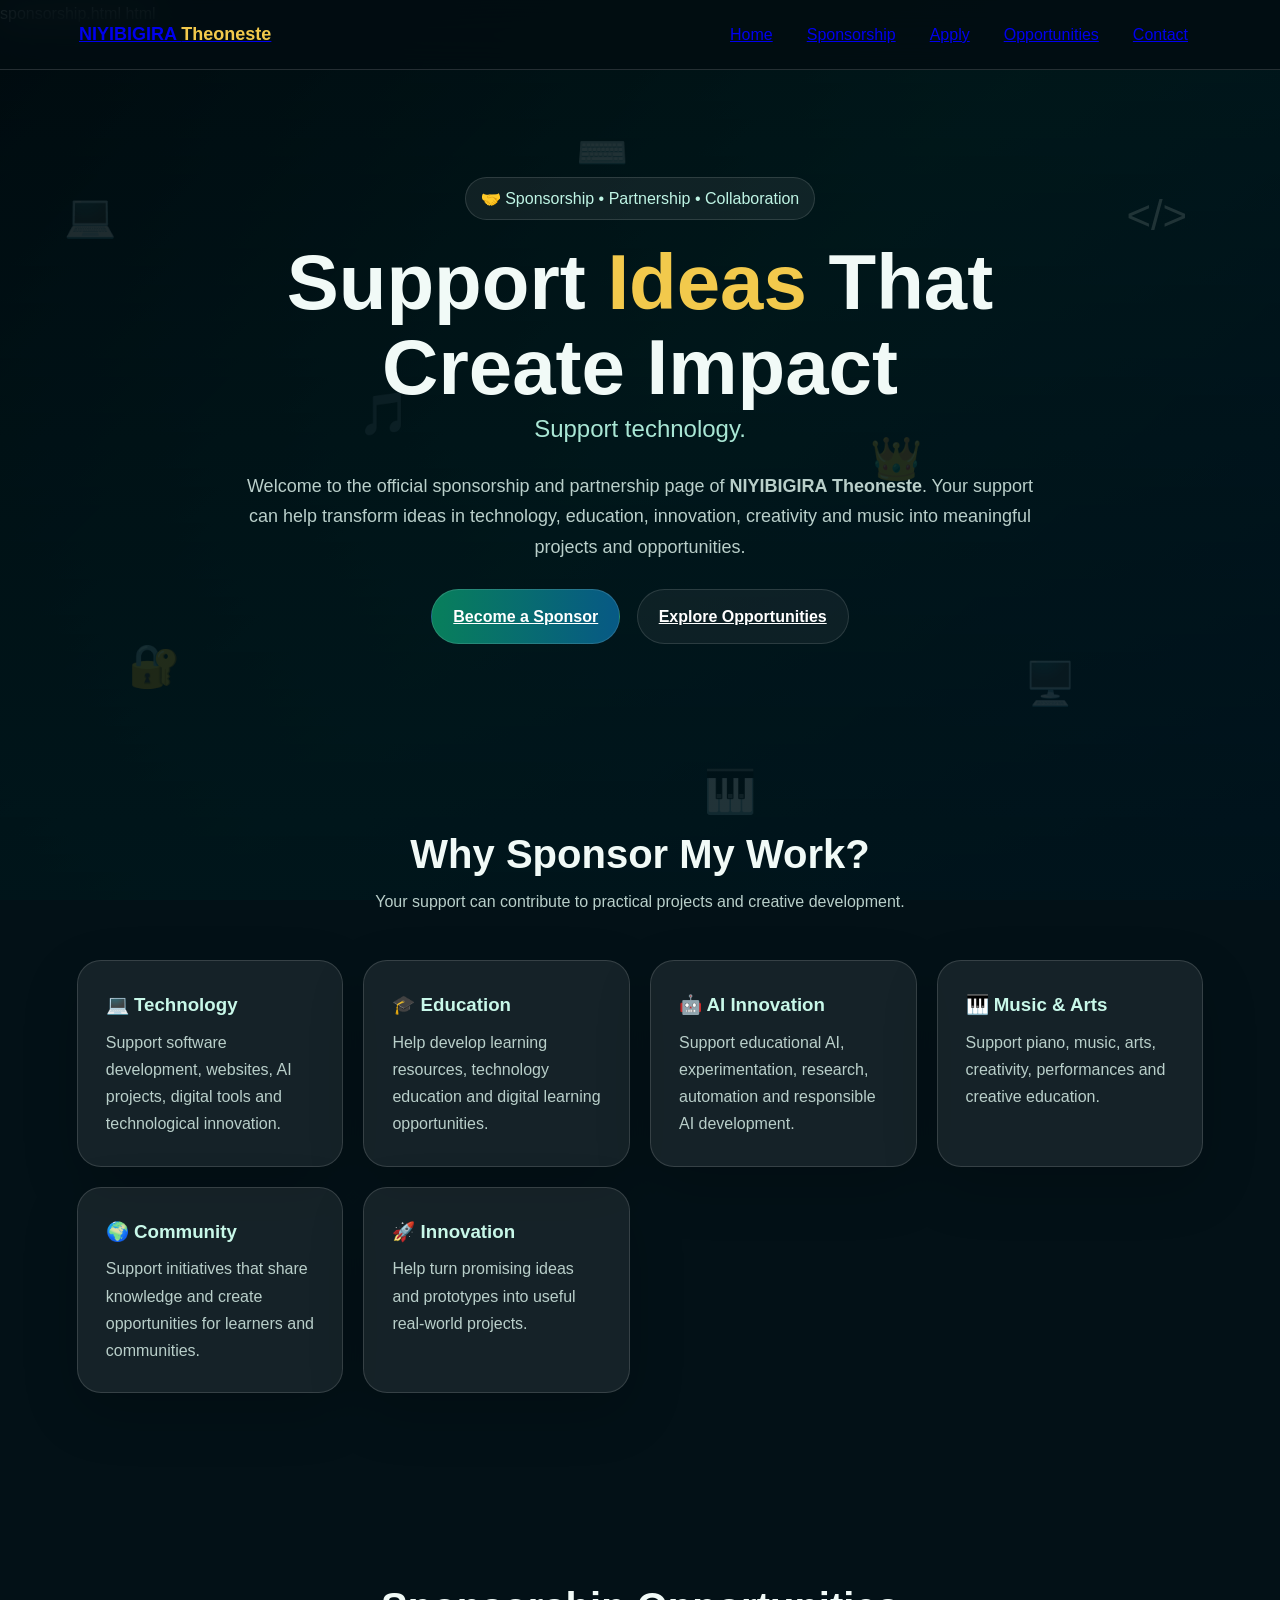
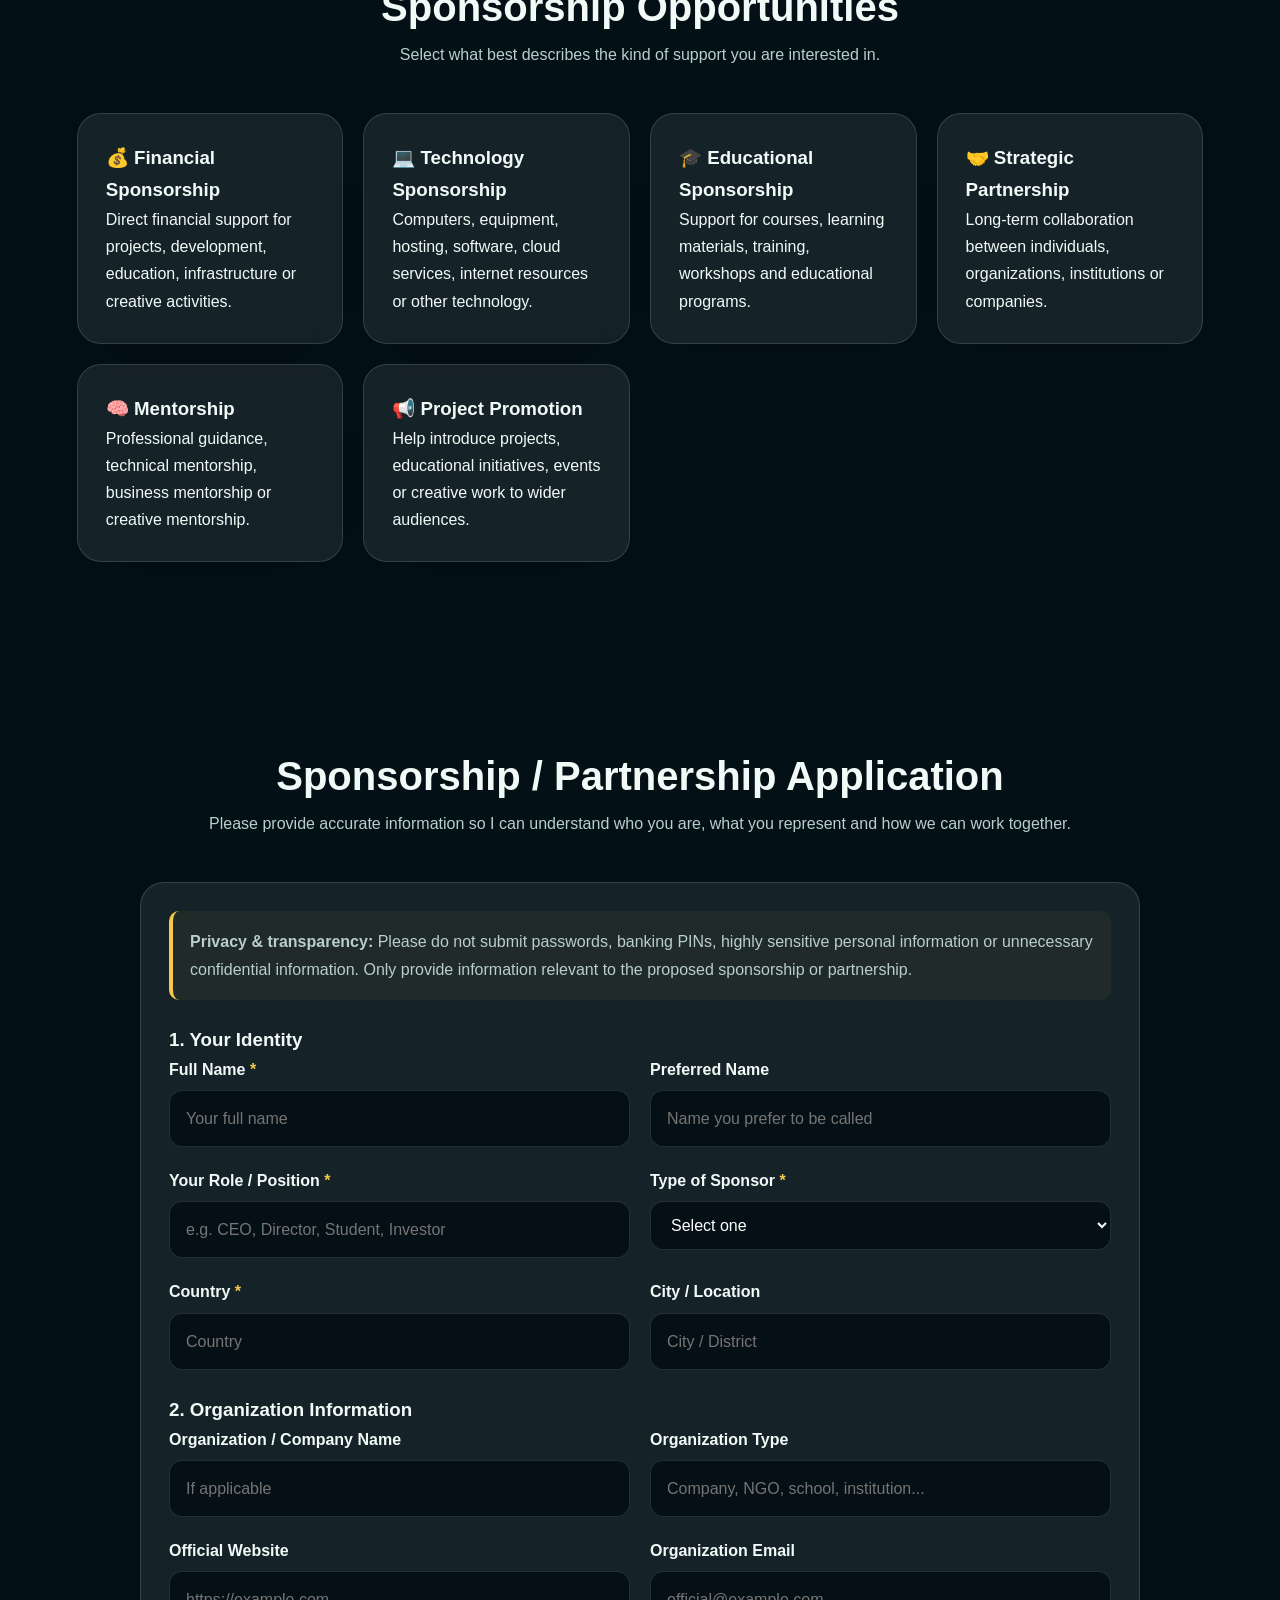
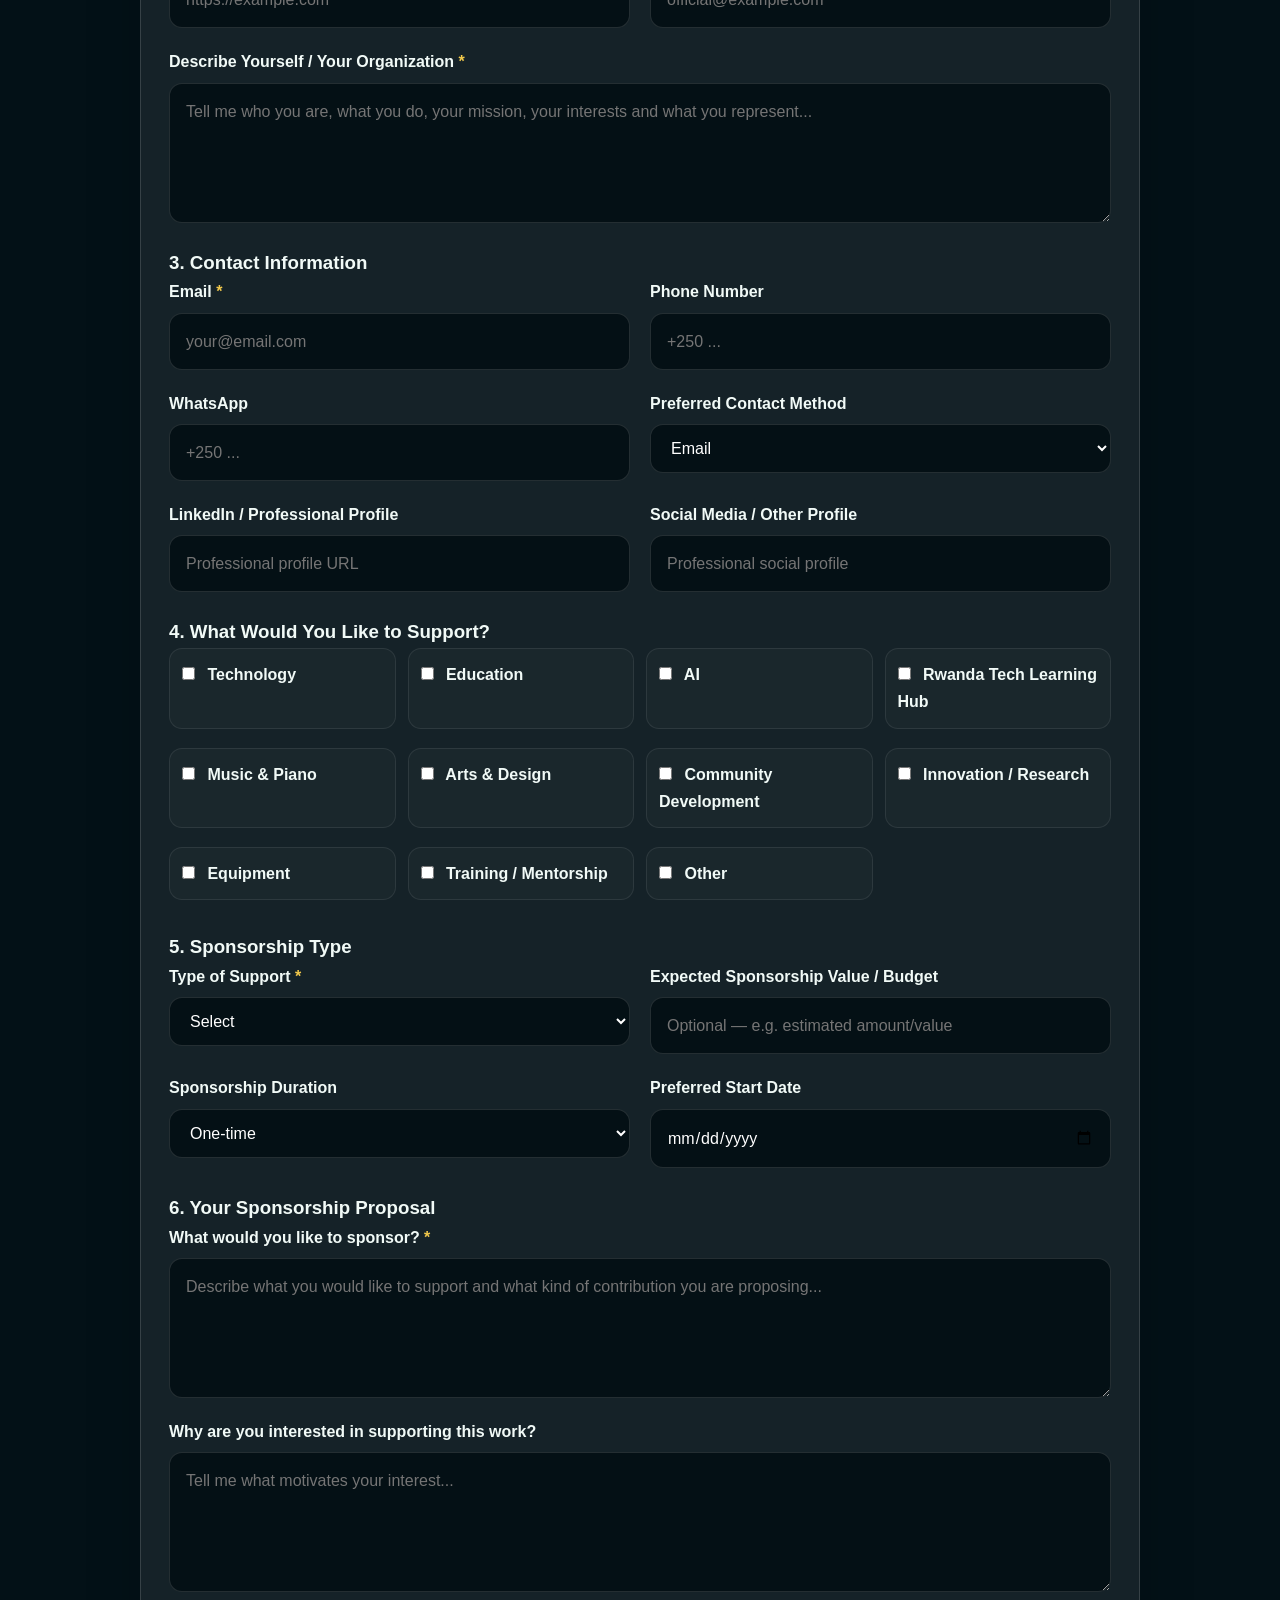
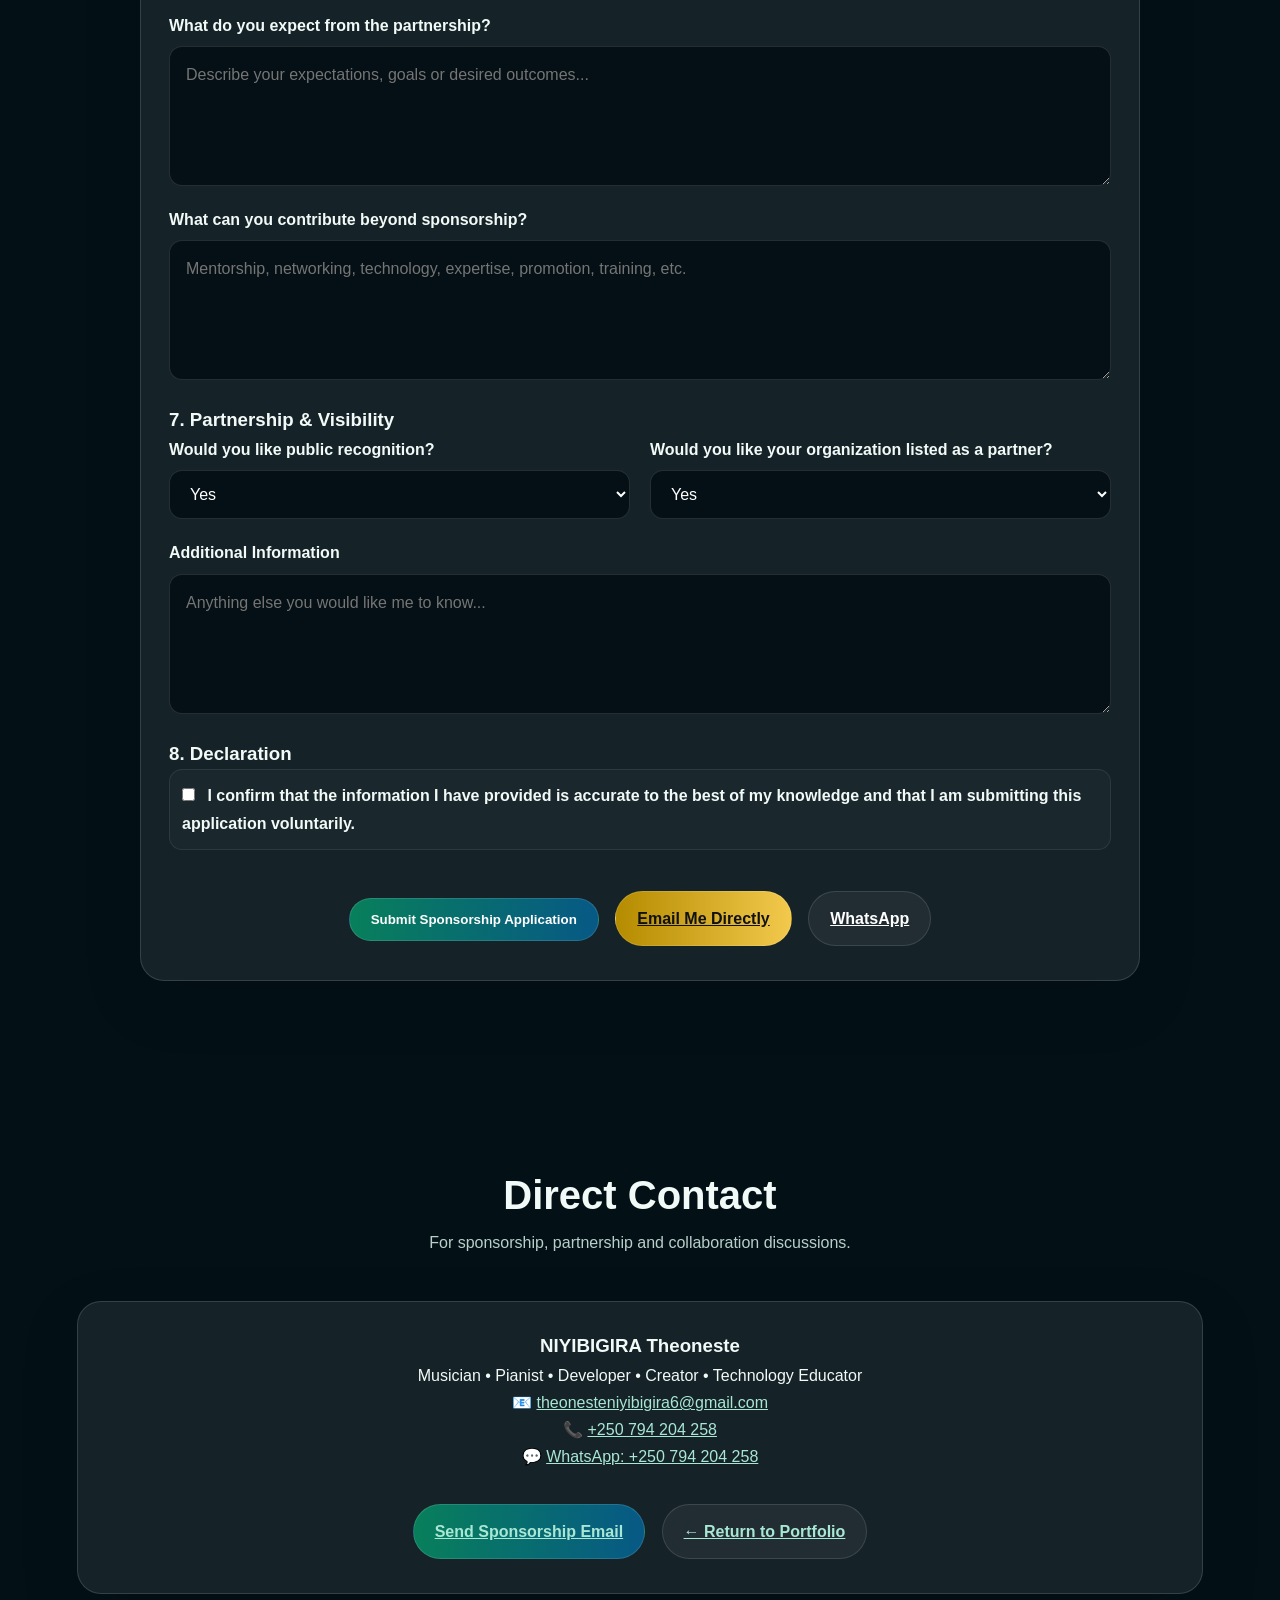
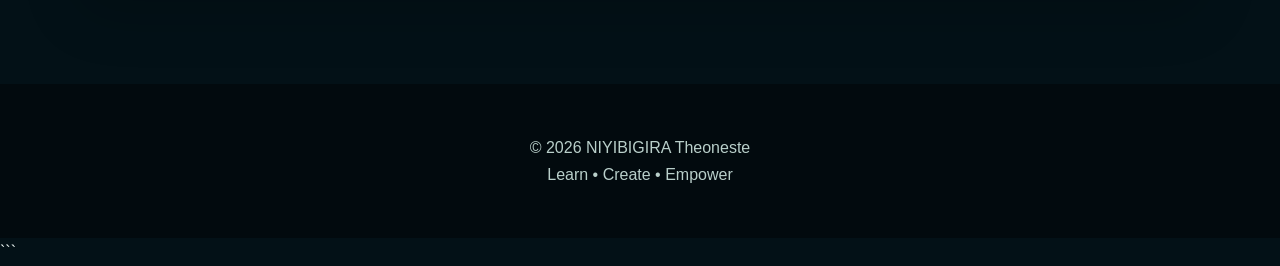
<file: nnnnsponsorship.html>
sponsorship.html

html
<!DOCTYPE html>
<html lang="en">
<head>
<meta charset="UTF-8">
<meta name="viewport" content="width=device-width, initial-scale=1.0">

<meta name="description"
content="Sponsorship and Partnership Application — NIYIBIGIRA Theoneste">

<title>Sponsor / Partner | NIYIBIGIRA Theoneste</title>

<style>
:root{
    --blue:#075985;
    --blue2:#0ea5e9;
    --green:#087f5b;
    --green2:#10b981;
    --yellow:#f2c94c;
    --dark:#031117;
    --dark2:#061c23;
    --card:rgba(255,255,255,.075);
    --border:rgba(255,255,255,.14);
    --text:#f1faf7;
    --muted:#b9cfca;
    --danger:#ff7676;
}

*{
    margin:0;
    padding:0;
    box-sizing:border-box;
    scroll-behavior:smooth;
}

body{
    font-family:Inter,Segoe UI,Arial,sans-serif;
    color:var(--text);
    background:#031117;
    line-height:1.7;
    overflow-x:hidden;
}

body::before{
    content:"";
    position:fixed;
    inset:0;
    z-index:-10;
    background:
        linear-gradient(
            135deg,
            rgba(1,15,20,.94),
            rgba(3,64,61,.84),
            rgba(2,37,65,.94)
        );
}

#background{
    position:fixed;
    inset:0;
    z-index:-9;
    overflow:hidden;
    pointer-events:none;
}

.bg{
    position:absolute;
    inset:-5%;
    background-size:cover;
    background-position:center;
    opacity:0;
    animation:bgMove 42s infinite;
}

.bg:nth-child(1){
    background-image:url("https://images.unsplash.com/photo-1515879218367-8466d910aaa4?auto=format&fit=crop&w=2200&q=80");
}

.bg:nth-child(2){
    background-image:url("https://images.unsplash.com/photo-1498050108023-c5249f4df085?auto=format&fit=crop&w=2200&q=80");
    animation-delay:7s;
}

.bg:nth-child(3){
    background-image:url("https://images.unsplash.com/photo-1555066931-4365d14bab8c?auto=format&fit=crop&w=2200&q=80");
    animation-delay:14s;
}

.bg:nth-child(4){
    background-image:url("https://images.unsplash.com/photo-1550751827-4bd374c3f58b?auto=format&fit=crop&w=2200&q=80");
    animation-delay:21s;
}

.bg:nth-child(5){
    background-image:url("https://images.unsplash.com/photo-1524178232363-1fb2b075655?auto=format&fit=crop&w=2200&q=80");
    animation-delay:28s;
}

.bg:nth-child(6){
    background-image:url("https://images.unsplash.com/photo-1511379938547-c1f69419868d?auto=format&fit=crop&w=2200&q=80");
    animation-delay:35s;
}

@keyframes bgMove{
    0%,15%{
        opacity:0;
        transform:scale(1.08);
    }
    5%,12%{
        opacity:.25;
    }
    20%,100%{
        opacity:0;
        transform:scale(1);
    }
}

#background::after{
    content:"";
    position:absolute;
    inset:0;
    background:
        linear-gradient(
            180deg,
            rgba(0,8,12,.68),
            rgba(0,17,23,.87)
        );
}

.floating{
    position:fixed;
    inset:0;
    z-index:-5;
    pointer-events:none;
    overflow:hidden;
}

.float{
    position:absolute;
    font-size:42px;
    opacity:.13;
    animation:float 12s ease-in-out infinite;
}

.float:nth-child(1){left:5%;top:20%}
.float:nth-child(2){left:88%;top:20%;animation-delay:2s}
.float:nth-child(3){left:10%;top:70%;animation-delay:4s}
.float:nth-child(4){left:80%;top:72%;animation-delay:6s}
.float:nth-child(5){left:45%;top:13%;animation-delay:1s}
.float:nth-child(6){left:55%;top:84%;animation-delay:3s}
.float:nth-child(7){left:28%;top:42%;animation-delay:5s}
.float:nth-child(8){left:68%;top:47%;animation-delay:7s}

@keyframes float{
    0%,100%{
        transform:translateY(0) rotate(-4deg);
    }
    50%{
        transform:translateY(-30px) rotate(6deg);
    }
}

.nav{
    position:fixed;
    top:0;
    left:0;
    right:0;
    z-index:1000;
    background:rgba(2,13,18,.88);
    backdrop-filter:blur(18px);
    border-bottom:1px solid var(--border);
}

.nav-inner{
    max-width:1250px;
    margin:auto;
    padding:13px 5%;
    display:flex;
    justify-content:space-between;
    align-items:center;
}

.brand{
    font-weight:900;
    font-size:18px;
}

.brand span{
    color:var(--yellow);
}

.nav-links{
    display:flex;
    gap:8px;
}

.nav-links a{
    padding:8px 13px;
    border-radius:30px;
    transition:.3s;
}

.nav-links a:hover{
    background:linear-gradient(90deg,var(--green),var(--blue));
    transform:translateY(-3px);
}

.menu{
    display:none;
    background:none;
    border:0;
    color:white;
    font-size:28px;
}

.hero{
    min-height:75vh;
    padding:150px 6% 80px;
    display:grid;
    place-items:center;
    text-align:center;
}

.hero-content{
    max-width:950px;
}

.badge{
    display:inline-block;
    padding:7px 15px;
    border-radius:50px;
    background:#ffffff10;
    border:1px solid #ffffff20;
    color:#bff5e5;
    margin-bottom:20px;
}

.hero h1{
    font-size:clamp(42px,7vw,78px);
    line-height:1.08;
}

.hero h1 span{
    color:var(--yellow);
}

.hero p{
    max-width:800px;
    margin:20px auto;
    color:var(--muted);
    font-size:18px;
}

.typing{
    color:#a9e7d5;
    font-size:24px;
    min-height:42px;
}

.container{
    max-width:1150px;
    margin:auto;
}

section{
    padding:90px 6%;
    scroll-margin-top:80px;
}

.title{
    text-align:center;
    margin-bottom:45px;
}

.title h2{
    font-size:40px;
}

.title p{
    color:var(--muted);
}

.card{
    background:var(--card);
    border:1px solid var(--border);
    border-radius:24px;
    padding:28px;
    box-shadow:0 20px 55px rgba(0,0,0,.18);
    transition:.35s;
}

.card:hover{
    transform:translateY(-7px);
    border-color:#f2c94c66;
}

.info-grid{
    display:grid;
    grid-template-columns:repeat(auto-fit,minmax(230px,1fr));
    gap:20px;
}

.info-card h3{
    color:#c8f8e9;
    margin-bottom:8px;
}

.info-card p{
    color:var(--muted);
}

.form-card{
    max-width:1000px;
    margin:auto;
}

.form-grid{
    display:grid;
    grid-template-columns:1fr 1fr;
    gap:20px;
}

.full{
    grid-column:1/-1;
}

label{
    display:block;
    margin-bottom:7px;
    font-weight:700;
}

.required{
    color:var(--yellow);
}

input,
select,
textarea{
    width:100%;
    padding:14px 16px;
    background:#020d12cc;
    border:1px solid #ffffff20;
    border-radius:13px;
    color:white;
    outline:none;
    transition:.3s;
    font:inherit;
}

select option{
    background:#061c23;
    color:white;
}

textarea{
    min-height:140px;
    resize:vertical;
}

input:focus,
select:focus,
textarea:focus{
    border-color:var(--yellow);
    box-shadow:0 0 0 3px #f2c94c18;
}

.group{
    margin-top:24px;
}

.check-grid{
    display:grid;
    grid-template-columns:repeat(auto-fit,minmax(210px,1fr));
    gap:12px;
}

.check{
    padding:12px;
    border:1px solid #ffffff14;
    border-radius:13px;
    background:#ffffff06;
    cursor:pointer;
    transition:.3s;
}

.check:hover{
    background:#ffffff0d;
    transform:translateY(-2px);
}

.check input{
    width:auto;
    margin-right:8px;
}

.btn{
    display:inline-block;
    padding:13px 21px;
    margin:6px;
    border-radius:40px;
    border:1px solid #ffffff20;
    background:#ffffff0d;
    color:white;
    cursor:pointer;
    font-weight:700;
    transition:.3s;
}

.btn:hover{
    transform:translateY(-4px);
    box-shadow:0 12px 30px #0005;
}

.primary{
    background:linear-gradient(90deg,var(--green),var(--blue));
}

.yellow{
    background:linear-gradient(90deg,#b58b00,#f2c94c);
    color:#111;
}

.actions{
    text-align:center;
    margin-top:35px;
}

.notice{
    padding:17px;
    border-left:4px solid var(--yellow);
    background:#f2c94c0b;
    border-radius:10px;
    color:var(--muted);
}

.success{
    display:none;
    padding:22px;
    margin-top:25px;
    border-radius:18px;
    background:#087f5b22;
    border:1px solid #10b98155;
    text-align:center;
}

.contact{
    text-align:center;
}

.contact a{
    color:#a9e7d5;
}

footer{
    text-align:center;
    padding:50px 6%;
    background:#020a0e;
    color:var(--muted);
}

.progress{
    position:fixed;
    top:0;
    left:0;
    height:4px;
    width:0;
    background:linear-gradient(90deg,var(--green),var(--yellow),var(--blue));
    z-index:3000;
}

@media(max-width:850px){

    .nav-links{
        display:none;
        position:absolute;
        top:65px;
        left:0;
        right:0;
        background:#031117;
        padding:15px;
        flex-direction:column;
    }

    .nav-links.open{
        display:flex;
    }

    .menu{
        display:block;
    }

    .form-grid{
        grid-template-columns:1fr;
    }

    .full{
        grid-column:auto;
    }

    section{
        padding:70px 5%;
    }
}

@media(prefers-reduced-motion:reduce){

    *,
    *::before,
    *::after{
        animation:none!important;
        transition:none!important;
        scroll-behavior:auto!important;
    }
}
</style>
</head>

<body>

<div class="progress" id="progress"></div>

<div id="background">
    <div class="bg"></div>
    <div class="bg"></div>
    <div class="bg"></div>
    <div class="bg"></div>
    <div class="bg"></div>
    <div class="bg"></div>
</div>

<div class="floating">
    <span class="float">💻</span>
    <span class="float">&lt;/&gt;</span>
    <span class="float">🔐</span>
    <span class="float">🖥️</span>
    <span class="float">⌨️</span>
    <span class="float">🎹</span>
    <span class="float">🎵</span>
    <span class="float">👑</span>
</div>

<nav class="nav">
<div class="nav-inner">

<a class="brand" href="index.html">
    NIYIBIGIRA <span>Theoneste</span>
</a>

<button class="menu" onclick="toggleMenu()">☰</button>

<div class="nav-links" id="navLinks">
    <a href="index.html">Home</a>
    <a href="#about">Sponsorship</a>
    <a href="#application">Apply</a>
    <a href="#opportunities">Opportunities</a>
    <a href="#contact">Contact</a>
</div>

</div>
</nav>


<section class="hero" id="about">

<div class="hero-content">

<div class="badge">
🤝 Sponsorship • Partnership • Collaboration
</div>

<h1>
Support <span>Ideas</span> That Create Impact
</h1>

<div class="typing" id="typing"></div>

<p>
Welcome to the official sponsorship and partnership page of
<strong>NIYIBIGIRA Theoneste</strong>.
Your support can help transform ideas in technology, education,
innovation, creativity and music into meaningful projects and
opportunities.
</p>

<a href="#application" class="btn primary">
Become a Sponsor
</a>

<a href="#opportunities" class="btn">
Explore Opportunities
</a>

</div>

</section>


<section>

<div class="container">

<div class="title">
<h2>Why Sponsor My Work?</h2>
<p>Your support can contribute to practical projects and creative development.</p>
</div>

<div class="info-grid">

<div class="card info-card">
<h3>💻 Technology</h3>
<p>
Support software development, websites, AI projects,
digital tools and technological innovation.
</p>
</div>

<div class="card info-card">
<h3>🎓 Education</h3>
<p>
Help develop learning resources, technology education
and digital learning opportunities.
</p>
</div>

<div class="card info-card">
<h3>🤖 AI Innovation</h3>
<p>
Support educational AI, experimentation, research,
automation and responsible AI development.
</p>
</div>

<div class="card info-card">
<h3>🎹 Music & Arts</h3>
<p>
Support piano, music, arts, creativity, performances
and creative education.
</p>
</div>

<div class="card info-card">
<h3>🌍 Community</h3>
<p>
Support initiatives that share knowledge and create
opportunities for learners and communities.
</p>
</div>

<div class="card info-card">
<h3>🚀 Innovation</h3>
<p>
Help turn promising ideas and prototypes into useful
real-world projects.
</p>
</div>

</div>

</div>

</section>


<section id="opportunities">

<div class="container">

<div class="title">
<h2>Sponsorship Opportunities</h2>
<p>Select what best describes the kind of support you are interested in.</p>
</div>

<div class="info-grid">

<div class="card">
<h3>💰 Financial Sponsorship</h3>
<p>
Direct financial support for projects, development,
education, infrastructure or creative activities.
</p>
</div>

<div class="card">
<h3>💻 Technology Sponsorship</h3>
<p>
Computers, equipment, hosting, software, cloud services,
internet resources or other technology.
</p>
</div>

<div class="card">
<h3>🎓 Educational Sponsorship</h3>
<p>
Support for courses, learning materials, training,
workshops and educational programs.
</p>
</div>

<div class="card">
<h3>🤝 Strategic Partnership</h3>
<p>
Long-term collaboration between individuals,
organizations, institutions or companies.
</p>
</div>

<div class="card">
<h3>🧠 Mentorship</h3>
<p>
Professional guidance, technical mentorship,
business mentorship or creative mentorship.
</p>
</div>

<div class="card">
<h3>📢 Project Promotion</h3>
<p>
Help introduce projects, educational initiatives,
events or creative work to wider audiences.
</p>
</div>

</div>

</div>

</section>


<section id="application">

<div class="container">

<div class="title">

<h2>Sponsorship / Partnership Application</h2>

<p>
Please provide accurate information so I can understand
who you are, what you represent and how we can work together.
</p>

</div>


<div class="card form-card">

<div class="notice">

<strong>Privacy & transparency:</strong>
Please do not submit passwords, banking PINs, highly sensitive
personal information or unnecessary confidential information.
Only provide information relevant to the proposed sponsorship
or partnership.

</div>


<form id="sponsorForm">


<div class="group">

<h3>1. Your Identity</h3>

</div>

<div class="form-grid">

<div>
<label>Full Name <span class="required">*</span></label>
<input type="text" name="fullName" required
placeholder="Your full name">
</div>

<div>
<label>Preferred Name</label>
<input type="text" name="preferredName"
placeholder="Name you prefer to be called">
</div>

<div>
<label>Your Role / Position <span class="required">*</span></label>
<input type="text" name="role" required
placeholder="e.g. CEO, Director, Student, Investor">
</div>

<div>
<label>Type of Sponsor <span class="required">*</span></label>

<select name="sponsorType" required>

<option value="">Select one</option>
<option>Individual</option>
<option>Company</option>
<option>Startup</option>
<option>NGO / Non-profit</option>
<option>School / University</option>
<option>Government / Public Institution</option>
<option>Investor</option>
<option>Community Organization</option>
<option>Faith-based Organization</option>
<option>Media Organization</option>
<option>Other</option>

</select>

</div>

<div>
<label>Country <span class="required">*</span></label>
<input type="text" name="country" required
placeholder="Country">
</div>

<div>
<label>City / Location</label>
<input type="text" name="city"
placeholder="City / District">
</div>

</div>


<div class="group">

<h3>2. Organization Information</h3>

</div>

<div class="form-grid">

<div>
<label>Organization / Company Name</label>
<input type="text" name="organization"
placeholder="If applicable">
</div>

<div>
<label>Organization Type</label>
<input type="text" name="organizationType"
placeholder="Company, NGO, school, institution...">
</div>

<div>
<label>Official Website</label>
<input type="url" name="website"
placeholder="https://example.com">
</div>

<div>
<label>Organization Email</label>
<input type="email" name="organizationEmail"
placeholder="official@example.com">
</div>

<div class="full">
<label>
Describe Yourself / Your Organization
<span class="required">*</span>
</label>

<textarea name="description" required
placeholder="Tell me who you are, what you do, your mission, your interests and what you represent..."></textarea>

</div>

</div>


<div class="group">

<h3>3. Contact Information</h3>

</div>

<div class="form-grid">

<div>
<label>Email <span class="required">*</span></label>
<input type="email" name="email" required
placeholder="your@email.com">
</div>

<div>
<label>Phone Number</label>
<input type="tel" name="phone"
placeholder="+250 ...">
</div>

<div>
<label>WhatsApp</label>
<input type="tel" name="whatsapp"
placeholder="+250 ...">
</div>

<div>
<label>Preferred Contact Method</label>

<select name="contactMethod">

<option>Email</option>
<option>Phone</option>
<option>WhatsApp</option>
<option>Video Meeting</option>
<option>Other</option>

</select>

</div>

<div>
<label>LinkedIn / Professional Profile</label>
<input type="url" name="linkedin"
placeholder="Professional profile URL">
</div>

<div>
<label>Social Media / Other Profile</label>
<input type="url" name="social"
placeholder="Professional social profile">
</div>

</div>


<div class="group">

<h3>4. What Would You Like to Support?</h3>

</div>

<div class="check-grid">

<label class="check">
<input type="checkbox" name="support" value="Technology">
Technology
</label>

<label class="check">
<input type="checkbox" name="support" value="Education">
Education
</label>

<label class="check">
<input type="checkbox" name="support" value="AI">
AI
</label>

<label class="check">
<input type="checkbox" name="support" value="Rwanda Tech Learning Hub">
Rwanda Tech Learning Hub
</label>

<label class="check">
<input type="checkbox" name="support" value="Music">
Music & Piano
</label>

<label class="check">
<input type="checkbox" name="support" value="Arts">
Arts & Design
</label>

<label class="check">
<input type="checkbox" name="support" value="Community">
Community Development
</label>

<label class="check">
<input type="checkbox" name="support" value="Innovation">
Innovation / Research
</label>

<label class="check">
<input type="checkbox" name="support" value="Equipment">
Equipment
</label>

<label class="check">
<input type="checkbox" name="support" value="Training">
Training / Mentorship
</label>

<label class="check">
<input type="checkbox" name="support" value="Other">
Other
</label>

</div>


<div class="group">

<h3>5. Sponsorship Type</h3>

</div>

<div class="form-grid">

<div>

<label>Type of Support <span class="required">*</span></label>

<select name="supportType" required>

<option value="">Select</option>
<option>Financial</option>
<option>Equipment</option>
<option>Software / Technology</option>
<option>Cloud / Hosting</option>
<option>Educational Materials</option>
<option>Mentorship</option>
<option>Professional Services</option>
<option>Training</option>
<option>Media / Promotion</option>
<option>Strategic Partnership</option>
<option>Other</option>

</select>

</div>

<div>

<label>Expected Sponsorship Value / Budget</label>

<input type="text"
name="budget"
placeholder="Optional — e.g. estimated amount/value">

</div>

<div>

<label>Sponsorship Duration</label>

<select name="duration">

<option>One-time</option>
<option>Short-term</option>
<option>6 months</option>
<option>1 year</option>
<option>Long-term</option>
<option>To be discussed</option>

</select>

</div>

<div>

<label>Preferred Start Date</label>

<input type="date" name="startDate">

</div>

</div>


<div class="group">

<h3>6. Your Sponsorship Proposal</h3>

</div>

<div class="form-grid">

<div class="full">

<label>
What would you like to sponsor?
<span class="required">*</span>
</label>

<textarea name="proposal" required
placeholder="Describe what you would like to support and what kind of contribution you are proposing..."></textarea>

</div>

<div class="full">

<label>
Why are you interested in supporting this work?
</label>

<textarea name="motivation"
placeholder="Tell me what motivates your interest..."></textarea>

</div>

<div class="full">

<label>
What do you expect from the partnership?
</label>

<textarea name="expectations"
placeholder="Describe your expectations, goals or desired outcomes..."></textarea>

</div>

<div class="full">

<label>
What can you contribute beyond sponsorship?
</label>

<textarea name="additionalContribution"
placeholder="Mentorship, networking, technology, expertise, promotion, training, etc."></textarea>

</div>

</div>


<div class="group">

<h3>7. Partnership & Visibility</h3>

</div>

<div class="form-grid">

<div>

<label>Would you like public recognition?</label>

<select name="recognition">

<option>Yes</option>
<option>No</option>
<option>Discuss first</option>

</select>

</div>

<div>

<label>Would you like your organization listed as a partner?</label>

<select name="listing">

<option>Yes</option>
<option>No</option>
<option>Discuss first</option>

</select>

</div>

<div class="full">

<label>
Additional Information
</label>

<textarea name="additionalInfo"
placeholder="Anything else you would like me to know..."></textarea>

</div>

</div>


<div class="group">

<h3>8. Declaration</h3>

</div>

<label class="check">

<input type="checkbox" required>

I confirm that the information I have provided is accurate
to the best of my knowledge and that I am submitting this
application voluntarily.

</label>


<div class="actions">

<button type="submit" class="btn primary">
Submit Sponsorship Application
</button>

<a href="mailto:theonesteniyibigira6@gmail.com"
class="btn yellow">
Email Me Directly
</a>

<a href="https://wa.me/250794204258"
target="_blank"
class="btn">
WhatsApp
</a>

</div>


<div class="success" id="success">

<h2>✅ Application Prepared Successfully</h2>

<p>
Thank you for your interest in supporting or partnering
with NIYIBIGIRA Theoneste.
</p>

<p>
Your email application has been prepared. Please complete
the email sending step in your email application.
</p>

</div>

</form>

</div>

</div>

</section>


<section id="contact">

<div class="container">

<div class="title">

<h2>Direct Contact</h2>

<p>
For sponsorship, partnership and collaboration discussions.
</p>

</div>

<div class="card contact">

<h3>NIYIBIGIRA Theoneste</h3>

<p>
Musician • Pianist • Developer • Creator • Technology Educator
</p>

<p>
📧
<a href="mailto:theonesteniyibigira6@gmail.com">
theonesteniyibigira6@gmail.com
</a>
</p>

<p>
📞
<a href="tel:+250794204258">
+250 794 204 258
</a>
</p>

<p>
💬
<a href="https://wa.me/250794204258" target="_blank">
WhatsApp: +250 794 204 258
</a>
</p>

<br>

<a class="btn primary"
href="mailto:theonesteniyibigira6@gmail.com?subject=Sponsorship%20Inquiry">
Send Sponsorship Email
</a>

<a class="btn"
href="index.html">
← Return to Portfolio
</a>

</div>

</div>

</section>


<footer>

<p>
© <span id="year"></span> NIYIBIGIRA Theoneste
</p>

<p>
Learn • Create • Empower
</p>

</footer>


<script>

/* Mobile navigation */
function toggleMenu(){

    document
    .getElementById("navLinks")
    .classList
    .toggle("open");

}


/* Hero typing */
const words=[
    "Support technology.",
    "Support education.",
    "Support innovation.",
    "Support creativity.",
    "Support music.",
    "Support the next generation."
];

let wordIndex=0;
let charIndex=0;
let deleting=false;

function typing(){

    const element=document.getElementById("typing");
    const word=words[wordIndex];

    if(!deleting){

        element.textContent=word.substring(0,charIndex+1);
        charIndex++;

        if(charIndex===word.length){

            deleting=true;
            setTimeout(typing,1300);
            return;

        }

    }else{

        element.textContent=word.substring(0,charIndex-1);
        charIndex--;

        if(charIndex===0){

            deleting=false;
            wordIndex=(wordIndex+1)%words.length;

        }

    }

    setTimeout(typing,deleting?45:75);

}

typing();


/* Scroll progress */
function updateProgress(){

    const total=
        document.documentElement.scrollHeight-
        window.innerHeight;

    const percentage=
        total>0?
        (window.scrollY/total)*100:
        0;

    document.getElementById("progress")
    .style.width=percentage+"%";

}

window.addEventListener(
    "scroll",
    updateProgress,
    {passive:true}
);

updateProgress();


/* Sponsorship form */
document
.getElementById("sponsorForm")
.addEventListener("submit",function(event){

    event.preventDefault();

    const form=new FormData(this);

    const support=
        [...document.querySelectorAll(
            'input[name="support"]:checked'
        )]
        .map(x=>x.value)
        .join(", ");

    const subject=
        "Sponsorship / Partnership Application — "+
        form.get("fullName");

    const body=`

SPONSORSHIP / PARTNERSHIP APPLICATION

IDENTITY
Full Name: ${form.get("fullName")}
Preferred Name: ${form.get("preferredName")}
Role / Position: ${form.get("role")}
Sponsor Type: ${form.get("sponsorType")}
Country: ${form.get("country")}
City / Location: ${form.get("city")}

ORGANIZATION
Organization: ${form.get("organization")}
Organization Type: ${form.get("organizationType")}
Website: ${form.get("website")}
Organization Email: ${form.get("organizationEmail")}

DESCRIPTION
${form.get("description")}

CONTACT
Email: ${form.get("email")}
Phone: ${form.get("phone")}
WhatsApp: ${form.get("whatsapp")}
Preferred Contact: ${form.get("contactMethod")}
LinkedIn: ${form.get("linkedin")}
Social Profile: ${form.get("social")}

AREAS TO SUPPORT
${support}

SPONSORSHIP
Support Type: ${form.get("supportType")}
Estimated Value / Budget: ${form.get("budget")}
Duration: ${form.get("duration")}
Preferred Start Date: ${form.get("startDate")}

PROPOSAL
${form.get("proposal")}

MOTIVATION
${form.get("motivation")}

EXPECTATIONS
${form.get("expectations")}

ADDITIONAL CONTRIBUTION
${form.get("additionalContribution")}

PARTNERSHIP VISIBILITY
Recognition: ${form.get("recognition")}
Listed as Partner: ${form.get("listing")}

ADDITIONAL INFORMATION
${form.get("additionalInfo")}

Submitted through the NIYIBIGIRA Theoneste sponsorship portal.
`;

    const mailto=
        "mailto:theonesteniyibigira6@gmail.com"+
        "?subject="+encodeURIComponent(subject)+
        "&body="+encodeURIComponent(body);

    document.getElementById("success").style.display="block";

    window.location.href=mailto;

});


/* Close mobile menu after clicking */
document
.querySelectorAll(".nav-links a")
.forEach(link=>{

    link.addEventListener("click",()=>{

        document
        .getElementById("navLinks")
        .classList
        .remove("open");

    });

});


/* Current year */
document.getElementById("year").textContent=
new Date().getFullYear();

</script>

</body>
</html>
```
</file>
